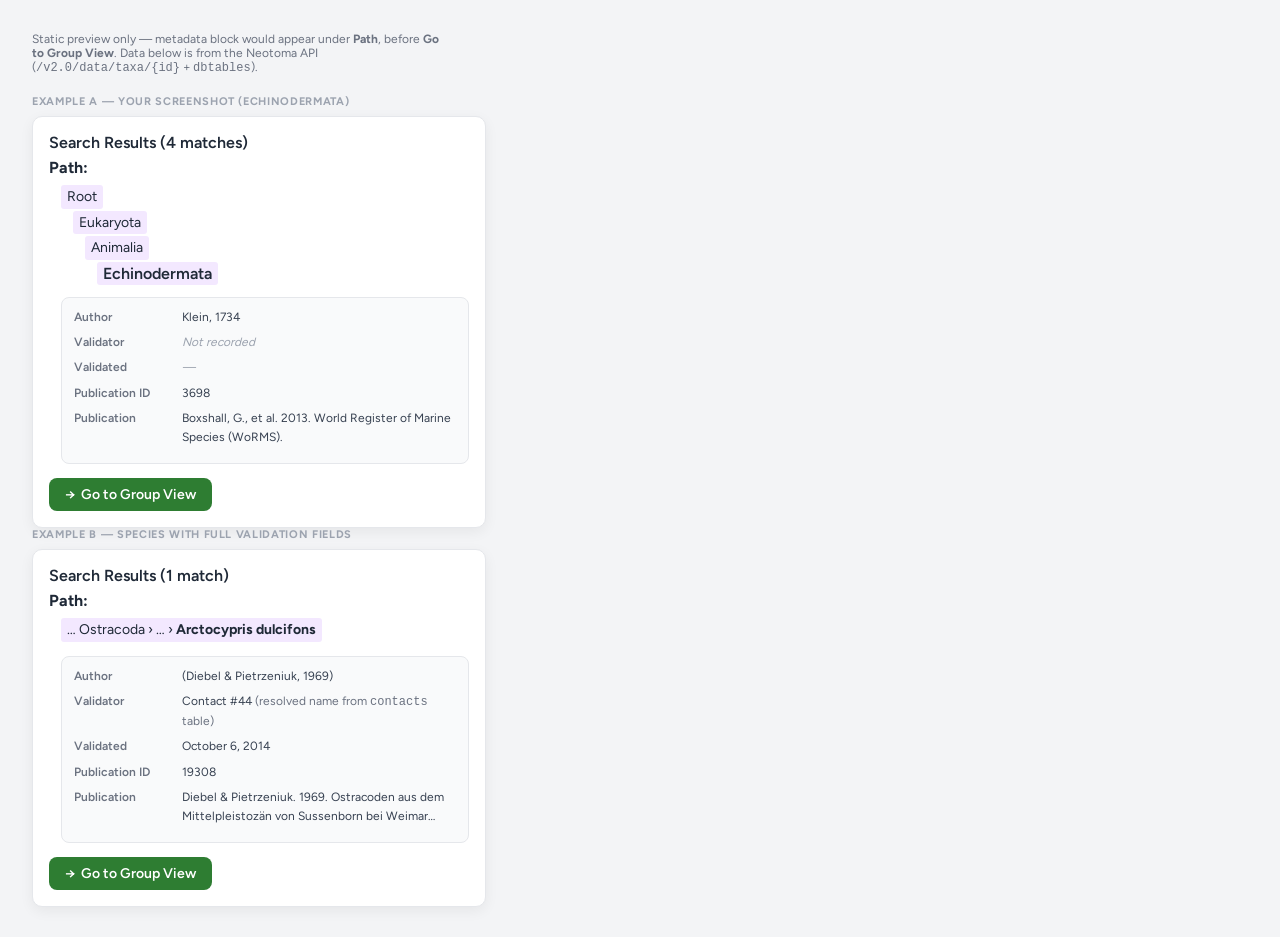
<file: preview/search-path-metadata-example.html>
<!DOCTYPE html>
<html lang="en">
<head>
  <meta charset="UTF-8" />
  <meta name="viewport" content="width=device-width, initial-scale=1" />
  <title>Search result metadata — UI preview</title>
  <style>
    @font-face {
      font-family: "Figtree";
      src: url("../assets/figtree/Figtree-Regular.ttf") format("truetype");
      font-style: normal;
      font-weight: 400;
      font-display: swap;
    }

    @font-face {
      font-family: "Figtree";
      src: url("../assets/figtree/Figtree-Medium.ttf") format("truetype");
      font-style: normal;
      font-weight: 500;
      font-display: swap;
    }

    @font-face {
      font-family: "Figtree";
      src: url("../assets/figtree/Figtree-SemiBold.ttf") format("truetype");
      font-style: normal;
      font-weight: 600;
      font-display: swap;
    }

    @font-face {
      font-family: "Figtree";
      src: url("../assets/figtree/Figtree-Bold.ttf") format("truetype");
      font-style: normal;
      font-weight: 700;
      font-display: swap;
    }

    body {
      font-family: 'Figtree', system-ui, sans-serif;
      background: #f3f4f6;
      padding: 24px;
      color: #1f2937;
    }
    .panel {
      max-width: 420px;
      background: #fff;
      border: 1px solid #e5e7eb;
      border-radius: 10px;
      padding: 16px;
      box-shadow: 0 4px 14px rgba(0,0,0,.06);
    }
    .path-line {
      margin-left: 12px;
      font-size: 14px;
      line-height: 1.55;
      background: #f3e8ff;
      padding: 1px 6px;
      border-radius: 3px;
      display: inline-block;
      margin-bottom: 2px;
    }
    .path-target {
      font-weight: 600;
      margin-left: 12px;
      background: #f3e8ff;
      padding: 2px 6px;
      border-radius: 3px;
      display: inline-block;
    }
    .meta {
      margin: 12px 0 0 12px;
      padding: 10px 12px;
      background: #f9fafb;
      border: 1px solid #e5e7eb;
      border-radius: 8px;
      font-size: 12px;
      line-height: 1.6;
    }
    .meta dt {
      font-weight: 600;
      color: #6b7280;
      float: left;
      clear: left;
      width: 108px;
      margin: 0 0 4px 0;
    }
    .meta dd {
      margin: 0 0 6px 108px;
      color: #374151;
    }
    .meta dd.muted { color: #9ca3af; font-style: italic; }
    .btn {
      margin-top: 14px;
      padding: 8px 16px;
      background: #2e7d32;
      color: #fff;
      border: none;
      border-radius: 8px;
      font-size: 14px;
      font-weight: 600;
      font-family: inherit;
      cursor: default;
      display: inline-flex;
      align-items: center;
      gap: 6px;
    }
    .note {
      margin-top: 20px;
      max-width: 420px;
      font-size: 12px;
      color: #6b7280;
    }
    h2.preview-label {
      font-size: 11px;
      text-transform: uppercase;
      letter-spacing: .06em;
      color: #9ca3af;
      margin: 0 0 8px 0;
    }
    .panel + .panel { margin-top: 28px; }
  </style>
</head>
<body>
  <p class="note" style="margin-top:0;margin-bottom:20px;">
    Static preview only — metadata block would appear under <strong>Path</strong>, before <strong>Go to Group View</strong>.
    Data below is from the Neotoma API (<code>/v2.0/data/taxa/{id}</code> + <code>dbtables</code>).
  </p>

  <h2 class="preview-label">Example A — your screenshot (Echinodermata)</h2>
  <div class="panel">
    <div style="font-weight:600;margin-bottom:6px;">Search Results (4 matches)</div>
    <div style="margin-bottom:8px;"><strong>Path:</strong></div>
    <div class="path-line">Root</div><br />
    <div class="path-line" style="margin-left:24px;">Eukaryota</div><br />
    <div class="path-line" style="margin-left:36px;">Animalia</div><br />
    <div class="path-target" style="margin-left:48px;">Echinodermata</div>

    <dl class="meta">
      <dt>Author</dt>
      <dd>Klein, 1734</dd>
      <dt>Validator</dt>
      <dd class="muted">Not recorded</dd>
      <dt>Validated</dt>
      <dd class="muted">—</dd>
      <dt>Publication ID</dt>
      <dd>3698</dd>
      <dt>Publication</dt>
      <dd>Boxshall, G., et al. 2013. World Register of Marine Species (WoRMS).</dd>
    </dl>

    <button class="btn" type="button"><span>→</span> Go to Group View</button>
  </div>

  <h2 class="preview-label">Example B — species with full validation fields</h2>
  <div class="panel">
    <div style="font-weight:600;margin-bottom:6px;">Search Results (1 match)</div>
    <div style="margin-bottom:8px;"><strong>Path:</strong></div>
    <div class="path-line">… Ostracoda › … › <strong>Arctocypris dulcifons</strong></div>

    <dl class="meta">
      <dt>Author</dt>
      <dd>(Diebel &amp; Pietrzeniuk, 1969)</dd>
      <dt>Validator</dt>
      <dd>Contact #44 <span style="color:#6b7280;">(resolved name from <code>contacts</code> table)</span></dd>
      <dt>Validated</dt>
      <dd>October 6, 2014</dd>
      <dt>Publication ID</dt>
      <dd>19308</dd>
      <dt>Publication</dt>
      <dd>Diebel &amp; Pietrzeniuk. 1969. Ostracoden aus dem Mittelpleistozän von Sussenborn bei Weimar…</dd>
    </dl>

    <button class="btn" type="button"><span>→</span> Go to Group View</button>
  </div>
</body>
</html>
</file>
